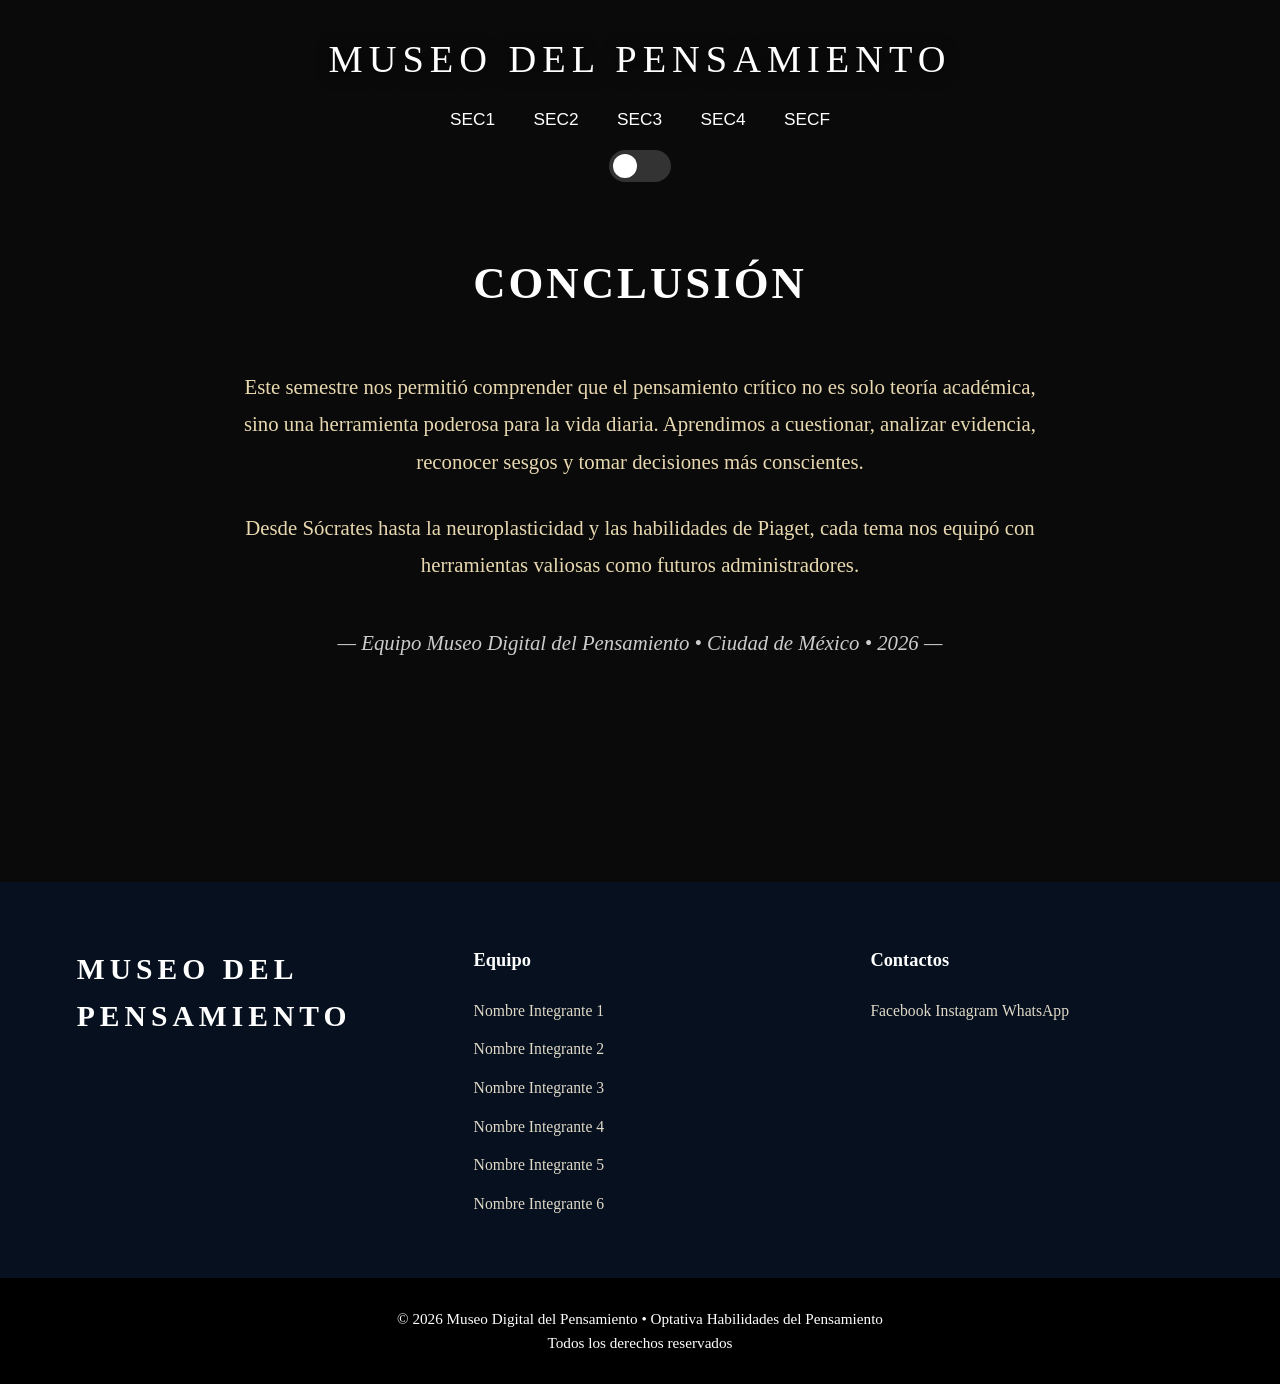
<file: PP_OPTIMIZADO/HTML/conclusion.html>
<!DOCTYPE html>
<html lang="es">
<head>
    <meta charset="UTF-8">
    <meta name="viewport" content="width=device-width, initial-scale=1.0">
    <title>Conclusión - Museo del Pensamiento</title>
    <link rel="stylesheet" href="../CSS/style.css">
</head>
<body style="padding-top: 120px;">
    <header class="main-header">
        <div class="header-content">
            <div class="logo">
                <a href="index.html" class="logo-link">
                    <h1>MUSEO DEL PENSAMIENTO</h1>
                </a>
            </div>
            
            <button class="hamburger" aria-label="Menú">
                <span></span>
                <span></span>
                <span></span>
            </button>
            
            <nav class="museum-nav">
                <a href="sala1.html" class="nav-link">SEC1</a>
                <a href="sala2.html" class="nav-link">SEC2</a>
                <a href="sala3.html" class="nav-link">SEC3</a>
                <a href="sala4.html" class="nav-link">SEC4</a>
                <a href="conclusion.html" class="nav-link active">SECF</a>
            </nav>
            
            <div class="theme-switch">
                <input type="checkbox" id="theme-toggle">
                <label for="theme-toggle"></label>
            </div>
        </div>
    </header>

    <section class="exhibit-section conclusion-section">
        <div class="section-header">
            <h2>CONCLUSIÓN</h2>
        </div>
        <div class="conclusion-content">
            <p>Este semestre nos permitió comprender que el pensamiento crítico no es solo teoría académica, sino una herramienta poderosa para la vida diaria. Aprendimos a cuestionar, analizar evidencia, reconocer sesgos y tomar decisiones más conscientes.</p>
            <p>Desde Sócrates hasta la neuroplasticidad y las habilidades de Piaget, cada tema nos equipó con herramientas valiosas como futuros administradores.</p>
            <p class="team">— Equipo Museo Digital del Pensamiento • Ciudad de México • 2026 —</p>
        </div>
    </section>

    <footer class="main-footer">
        <div class="footer-content">
            <div class="footer-column">
                <h3>MUSEO DEL PENSAMIENTO</h3>
            </div>

            <div class="footer-column">
                <h4>Equipo</h4>
                <p>Nombre Integrante 1</p>
                <p>Nombre Integrante 2</p>
                <p>Nombre Integrante 3</p>
                <p>Nombre Integrante 4</p>
                <p>Nombre Integrante 5</p>
                <p>Nombre Integrante 6</p>
            </div>

            <div class="footer-column">
                <h4>Contactos</h4>
                <a href="#" target="_blank">Facebook</a>
                <a href="#" target="_blank">Instagram</a>
                <a href="#" target="_blank">WhatsApp</a>
            </div>
        </div>

        <div class="footer-bottom">
            <p>© 2026 Museo Digital del Pensamiento • Optativa Habilidades del Pensamiento</p>
            <p>Todos los derechos reservados</p>
        </div>
    </footer>

    <script src="../JS/script.js"></script>
</body>
</html>
</file>
<file: PP_OPTIMIZADO/CSS/style.css>
/* ===================== ROOT & VARIABLES ===================== */
:root {
    --color-bg: #0a0a0a;
    --color-panel: #111827;
    --color-accent: #ffffff;
    --color-text: #e8d8b0;
    --color-text-light: #cccccc;
}

/* ===================== LIGHT MODE ===================== */
[data-theme="light"] {
    --color-bg: #f8f5f0;
    --color-panel: #ffffff;
    --color-accent: #1a1a1a;
    --color-text: #2c2c2c;
    --color-text-light: #555555;
}

/* ===================== BASE & RESET ===================== */
* {
    margin: 0;
    padding: 0;
    box-sizing: border-box;
}

body {
    background: var(--color-bg);
    color: var(--color-text);
    font-family: Georgia, serif;
    line-height: 1.6;
    transition: background-color 0.4s ease;
}

/* ===================== HEADER & NAVEGACIÓN ===================== */
.main-header {
    position: fixed;
    top: 0;
    width: 100%;
    background: transparent;
    z-index: 1000;
    padding: 1.8rem 0;
    transition: all 0.4s ease;
}

.main-header.scrolled {
    background: rgba(10, 10, 10, 0.95);
    padding: 1.2rem 0;
    backdrop-filter: blur(12px);
    box-shadow: 0 4px 20px rgba(0,0,0,0.6);
}

[data-theme="light"] .main-header.scrolled {
    background: rgba(248, 245, 240, 0.97);
}

.header-content {
    max-width: 1400px;
    margin: 0 auto;
    padding: 0 5%;
    display: flex;
    flex-direction: column;
    align-items: center;
    gap: 1rem;
}

.logo h1 {
    font-size: 2.4rem;
    letter-spacing: 6px;
    color: var(--color-accent);
    font-weight: normal;
    text-align: center;
    text-shadow: 0 2px 15px rgba(0,0,0,0.8);
}

/* Menú Desktop */
.museum-nav {
    display: flex;
    gap: 2.4rem;
    justify-content: center;
}

.museum-nav a {
    font-family: 'Roboto', sans-serif;
    font-weight: 400;
    color: var(--color-text-light);
    text-decoration: none;
    font-size: 1.08rem;
    transition: all 0.4s ease;
    position: relative;
}

.museum-nav a:hover {
    color: var(--color-accent);
}

.museum-nav a::after {
    content: '';
    position: absolute;
    width: 0;
    height: 2px;
    bottom: -6px;
    left: 0;
    background: var(--color-accent);
    transition: width 0.4s ease;
}

.museum-nav a:hover::after {
    width: 100%;
}

/* Hamburguesa */
.hamburger {
    display: none;
    flex-direction: column;
    gap: 5px;
    background: none;
    border: none;
    cursor: pointer;
    z-index: 1002;
    padding: 10px;
}

.hamburger span {
    display: block;
    width: 32px;
    height: 3px;
    background: var(--color-accent);
    transition: all 0.3s ease;
}

/* ===================== SWITCH DE TEMA ===================== */
.theme-switch {
    position: relative;
    width: 62px;
    height: 32px;
}

.theme-switch input {
    opacity: 0;
    width: 0;
    height: 0;
}

.theme-switch label {
    position: absolute;
    cursor: pointer;
    top: 0;
    left: 0;
    right: 0;
    bottom: 0;
    background: #333;
    border-radius: 34px;
    transition: 0.4s;
}

.theme-switch label:before {
    position: absolute;
    content: "";
    height: 24px;
    width: 24px;
    left: 4px;
    bottom: 4px;
    background: #fff;
    border-radius: 50%;
    transition: 0.4s;
}

input:checked + label {
    background: #1a1a1a;
}

input:checked + label:before {
    transform: translateX(28px);
}

/* ===================== HERO SECTION ===================== */
.hero-section {
    height: 100vh;
    position: relative;
    overflow: hidden;
}

.hero-slide {
    position: absolute;
    top: 0; left: 0; width: 100%; height: 100%;
    background-size: cover;
    background-position: center;
    opacity: 0;
    transition: opacity 1.8s ease;
    z-index: 1;
}

.hero-slide.active {
    opacity: 1;
}

.hero-overlay {
    position: absolute;
    top: 0; left: 0; width: 100%; height: 100%;
    background: linear-gradient(rgba(0,0,0,0.45), rgba(0,0,0,0.8));
    z-index: 2;
}

.hero-content {
    position: relative;
    z-index: 3;
    text-align: center;
    max-width: 900px;
    margin: 0 auto;
    padding-top: 22rem;
}

.hero-content h2 {
    font-size: 5.4rem;
    color: var(--color-accent);
    letter-spacing: 8px;
    margin-bottom: 1.2rem;
    text-shadow: 0 4px 30px rgba(0,0,0,0.9);
}

.lead {
    font-size: 1.45rem;
    color: var(--color-text-light);
    margin-bottom: 3rem;
}

/* ===================== EXHIBIT / SALAS ===================== */
.exhibit-section {
    padding: 8rem 6%;
    max-width: 1400px;
    margin: 0 auto;
}

.exhibit-section h2 {
    text-align: center;
    font-size: 2.8rem;
    color: var(--color-accent);
    margin-bottom: 3rem;
    letter-spacing: 3px;
}

.conclusion-content {
    max-width: 800px;
    margin: 0 auto;
    text-align: center;
    font-size: 1.3rem;
    line-height: 1.8;
}

.conclusion-content p {
    margin-bottom: 1.8rem;
}

.team {
    font-style: italic;
    color: var(--color-text-light);
    margin-top: 2.5rem;
}

/* ===================== FOOTER - ESTILO ARTDEALERS ===================== */
.main-footer {
    background: #06101e;
    color: #ffffff;
    padding: 4rem 6% 0;
    margin-top: 4rem;
    border: none;
}

.footer-content {
    max-width: 1400px;
    margin: 0 auto;
    display: grid;
    grid-template-columns: 1fr 1fr 1fr;
    gap: 4rem;
    padding-bottom: 3rem;
}

.footer-column h3 {
    font-size: 1.85rem;
    letter-spacing: 5px;
    margin: 0;
    color: #ffffff;
}

.footer-column h4 {
    font-size: 1.15rem;
    margin-bottom: 1.4rem;
    color: #ffffff;
}

.footer-column p,
.footer-column a {
    font-size: 0.98rem;
    margin-bottom: 0.85rem;
    color: #e0d9c8;
    text-decoration: none;
}

.footer-column a:hover {
    color: #ffffff;
    text-decoration: underline;
}

.footer-bottom {
    background: #000000;
    color: #ffffff;
    padding: 1.8rem 6%;
    text-align: center;
    font-size: 0.95rem;
    width: 100vw;
    margin-left: calc(50% - 50vw);
    margin-right: calc(50% - 50vw);
}

/* ===================== HEADER + HERO TEXT VISIBILITY - VERSIÓN FINAL ===================== */

/* Título grande y subtítulo del HERO (siempre blanco, porque la imagen es oscura) */
.hero-content h2 {
    color: #ffffff !important;
}

.lead {
    color: #f0e6d0 !important;
}

/* ===================== HEADER EN PÁGINA PRINCIPAL ===================== */
/* Página principal (con hero): header BLANCO mientras no se haga scroll */
.hero-page .main-header:not(.scrolled) .logo h1,
.hero-page .main-header:not(.scrolled) .museum-nav a,
.main-header:not(.scrolled) .hero-section ~ .main-header .logo h1,
.main-header:not(.scrolled) .hero-section ~ .main-header .museum-nav a {
    color: #ffffff !important;
}

/* Hamburguesa blanca en página principal */
.hero-page .main-header:not(.scrolled) .hamburger span,
.main-header:not(.scrolled) .hero-section ~ .main-header .hamburger span {
    background: #ffffff !important;
}

/* ===================== HEADER EN PÁGINAS SECUNDARIAS ===================== */
/* Páginas secundarias (Sala 1, Conclusión, etc.): header oscuro desde el principio */
.main-header:not(.scrolled) .logo h1,
.main-header:not(.scrolled) .museum-nav a {
    color: var(--color-accent) !important;
}

/* Hamburguesa oscura en modo claro en páginas secundarias */
[data-theme="light"] .main-header:not(.scrolled) .hamburger span {
    background: #1a1a1a !important;
}

/* Cuando ya se baja el scroll (todas las páginas) */
.main-header.scrolled .logo h1,
.main-header.scrolled .museum-nav a {
    color: var(--color-accent) !important;
}

/* ===================== LOGO CLICKABLE - SIN LÍNEA DECORATIVA ===================== */
.logo-link,
.logo a {
    text-decoration: none;
    position: relative;
}

.logo-link::after,
.logo a::after {
    display: none !important;
}

/* Efecto hover opcional (solo cambia color, sin línea) */
.logo-link:hover h1,
.logo a:hover h1 {
    color: var(--color-accent);
    opacity: 0.9;
}

/* ===================== RESPONSIVE ===================== */
@media (max-width: 768px) {
    .logo h1 { font-size: 2rem; }
    
    /* Hero más adaptado a móviles */
    .hero-content { 
        padding-top: 14rem;           /* antes era 16rem - más espacio para móviles */
    }
    
    .hero-content h2 { 
        font-size: 3rem;              /* antes 3.6rem - más legible en pantallas pequeñas */
        letter-spacing: 4px;
    }

    .lead {
        font-size: 1.15rem;
    }

    .exhibit-section { padding: 6rem 5%; }

    /* Menú hamburguesa móvil */
    .hamburger { display: flex; }
    
    .museum-nav {
        position: fixed;
        top: 0;
        left: 0;
        width: 100%;
        height: 100vh;
        background: #0a0a0a;
        flex-direction: column;
        justify-content: center;
        align-items: center;
        gap: 2.8rem;
        display: none;
        z-index: 999;
    }
    
    [data-theme="light"] .museum-nav {
        background: #f8f5f0;
    }
    
    .museum-nav.active { display: flex; }
    
    .museum-nav a {
        font-size: 2.1rem;
        font-weight: 300;
        color: #ffffff;
    }
    
    [data-theme="light"] .museum-nav a {
        color: #1a1a1a;
    }
    
    .hamburger.active span:nth-child(1) { transform: rotate(45deg) translate(8px, 8px); }
    .hamburger.active span:nth-child(2) { opacity: 0; }
    .hamburger.active span:nth-child(3) { transform: rotate(-45deg) translate(6px, -6px); }
}

/* ===================== LIGHT MODE - FOOTER ===================== */
[data-theme="light"] .main-footer {
    background: #e5e5e5;
    color: #1a1a1a;
}

[data-theme="light"] .footer-column h3,
[data-theme="light"] .footer-column h4 {
    color: #1a1a1a;
}

[data-theme="light"] .footer-column p,
[data-theme="light"] .footer-column a {
    color: #333333;
}

[data-theme="light"] .footer-bottom {
    background: #1a1a1a;
    color: #e0e0e0;
}
</file>
